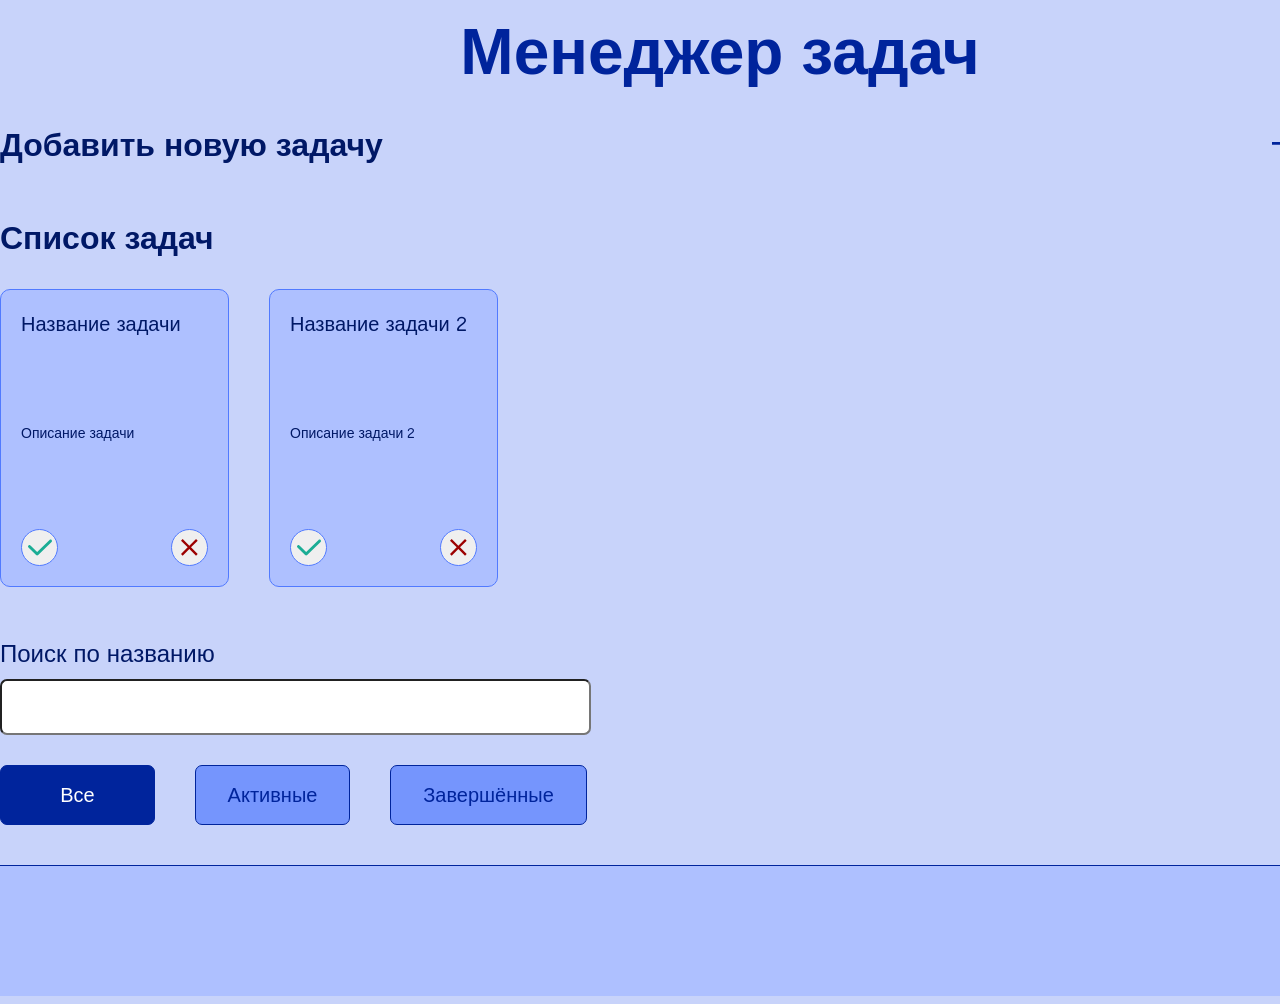
<file: index.html>
<!DOCTYPE html>
<html lang="ru">

<head>
  <meta charset="utf-8">
  <link rel="preconnect" href="https://fonts.googleapis.com">
  <link rel="preconnect" href="https://fonts.gstatic.com" crossorigin>
  <link href="https://fonts.googleapis.com/css2?family=National+Park:wght@200..800&display=swap" rel="stylesheet">
  <link href="css/style.css" rel="stylesheet">
  <title>Менеджер задач</title>
</head>

<body class="page">
  <header>
    <h1>Менеджер задач</h1>
  </header>

  <main>

    <section class="new-task close">
      <div class="new-task-container">
        <h2 class="add-new-task">Добавить новую задачу</h2>
        <button class="new-task-button-close" type="button">
          <svg width="19" height="19" viewBox="0 0 19 19" fill="none" xmlns="http://www.w3.org/2000/svg">
            <path d="M18.6667 10.6667H10.6667V18.6667H8V10.6667H0V8H8V0H10.6667V8H18.6667V10.6667Z" fill="#00249C" />
          </svg>
        </button>
      </div>
    </section>

    <section class="new-task open invisible">
      <div class="new-task-container">
        <h2 class="add-new-task">Добавить новую задачу</h2>
        <button class="new-task-button-open" type="button">
          <svg width="17" height="17" viewBox="0 0 19 19" fill="none" xmlns="http://www.w3.org/2000/svg">
            <path
              d="M1.86667 18.6667L0 16.8L7.46667 9.33333L0 1.86667L1.86667 0L9.33333 7.46667L16.8 0L18.6667 1.86667L11.2 9.33333L18.6667 16.8L16.8 18.6667L9.33333 11.2L1.86667 18.6667Z"
              fill="#9C0000" />
          </svg>
        </button>
      </div>
      <form class="new-task-form">
        <div class="input-container">
          <label for="title">Название задачи</label>
          <input type="text" id="title" name="title">
        </div>

        <div class="input-container">
          <label for="description">Описание задачи</label>
          <input type="text" id="description" name="description">
        </div>

        <button type="button" class="add-new-task-button">Добавить задачу</button>
      </form>
    </section>

    <section class="task-list-container">
      <h2 class="task-list">Список задач</h2>

      <ul class="card-list">
        <li class="card-item">
          <h3 class="card-title">Название задачи</h3>
          <p class="card-description">Описание задачи</p>
          <div class="card-item-buttons">
            <button role="checkbox" class="check-button">
              <svg width="24" height="27" viewBox="0 0 24 16" fill="none" xmlns="http://www.w3.org/2000/svg">
                <path fill-rule="evenodd" clip-rule="evenodd"
                  d="M23.5795 0.412939C23.8488 0.677687 24 1.03656 24 1.41074C24 1.78492 23.8488 2.1438 23.5795 2.40854L10.1589 15.5871C9.88924 15.8515 9.52377 16 9.14272 16C8.76167 16 8.3962 15.8515 8.12659 15.5871L0.457658 8.05648C0.316384 7.92721 0.203071 7.77133 0.12448 7.59813C0.045889 7.42492 0.00363029 7.23795 0.000223784 7.04836C-0.00318272 6.85878 0.0323328 6.67046 0.104653 6.49464C0.176973 6.31882 0.284615 6.15911 0.421158 6.02503C0.557701 5.89095 0.720347 5.78525 0.899393 5.71424C1.07844 5.64322 1.27022 5.60835 1.46329 5.61169C1.65636 5.61504 1.84677 5.65653 2.02315 5.73371C2.19954 5.81088 2.35828 5.92215 2.48992 6.06088L9.14272 12.5937L21.5472 0.412939C21.8168 0.148521 22.1823 0 22.5633 0C22.9444 0 23.3099 0.148521 23.5795 0.412939Z"
                  fill="#1BAD95" />
              </svg>
            </button>
            <button class="delete-button">
              <svg width="17" height="17" viewBox="0 0 19 19" fill="none" xmlns="http://www.w3.org/2000/svg">
                <path
                  d="M1.86667 18.6667L0 16.8L7.46667 9.33333L0 1.86667L1.86667 0L9.33333 7.46667L16.8 0L18.6667 1.86667L11.2 9.33333L18.6667 16.8L16.8 18.6667L9.33333 11.2L1.86667 18.6667Z"
                  fill="#9C0000" />
              </svg>
            </button>
          </div>
        </li>
        <li class="card-item">
          <h3 class="card-title">Название задачи 2</h3>
          <p class="card-description">Описание задачи 2</p>
          <div class="card-item-buttons">
            <button role="checkbox" class="check-button">
              <svg width="24" height="27" viewBox="0 0 24 16" fill="none" xmlns="http://www.w3.org/2000/svg">
                <path fill-rule="evenodd" clip-rule="evenodd"
                  d="M23.5795 0.412939C23.8488 0.677687 24 1.03656 24 1.41074C24 1.78492 23.8488 2.1438 23.5795 2.40854L10.1589 15.5871C9.88924 15.8515 9.52377 16 9.14272 16C8.76167 16 8.3962 15.8515 8.12659 15.5871L0.457658 8.05648C0.316384 7.92721 0.203071 7.77133 0.12448 7.59813C0.045889 7.42492 0.00363029 7.23795 0.000223784 7.04836C-0.00318272 6.85878 0.0323328 6.67046 0.104653 6.49464C0.176973 6.31882 0.284615 6.15911 0.421158 6.02503C0.557701 5.89095 0.720347 5.78525 0.899393 5.71424C1.07844 5.64322 1.27022 5.60835 1.46329 5.61169C1.65636 5.61504 1.84677 5.65653 2.02315 5.73371C2.19954 5.81088 2.35828 5.92215 2.48992 6.06088L9.14272 12.5937L21.5472 0.412939C21.8168 0.148521 22.1823 0 22.5633 0C22.9444 0 23.3099 0.148521 23.5795 0.412939Z"
                  fill="#1BAD95" />
              </svg>
            </button>
            <button class="delete-button">
              <svg width="17" height="17" viewBox="0 0 19 19" fill="none" xmlns="http://www.w3.org/2000/svg">
                <path
                  d="M1.86667 18.6667L0 16.8L7.46667 9.33333L0 1.86667L1.86667 0L9.33333 7.46667L16.8 0L18.6667 1.86667L11.2 9.33333L18.6667 16.8L16.8 18.6667L9.33333 11.2L1.86667 18.6667Z"
                  fill="#9C0000" />
              </svg>
            </button>
          </div>
        </li>
      </ul>
    </section>

    <section class="filter-container">
      <div class="input-container">
        <label for="search">Поиск по названию</label>
        <input type="text" id="search" name="search">
      </div>

      <div class="buttons-container">
        <button type="button" id="all" class="filter-button selected">Все</button>
        <button type="button" id="active" class="filter-button">Активные</button>
        <button type="button" id="completed" class="filter-button">Завершённые</button>
      </div>
    </section>

  </main>

  <footer>
    <div class="footer"></div>
  </footer>

  <script src="script.js"></script>
</body>

</html>
</file>
<file: css/style.css>
body {
    width: 1440px;
    margin-left: auto;
    margin-right: auto;
    font-family: 'National Park', sans-serif;
    background-color: #C8D3FA;
    font-weight: 500;
}

h1 {
    margin: 0;
    margin-bottom: 30px;
    width: max-content;
    margin-left: auto;
    margin-right: auto;
    color: #00249C;
    font-size: 64px;
    font-weight: bold;
}

.new-task {
    width: 1303px;
    height: auto;
    margin-bottom: 50px;
}

.new-task-container {
    display: flex;
    justify-content: space-between;
    margin-bottom: 30px;
}

h2 {
    margin: 0;
    font-size: 32px;
    font-weight: 600;
    color: #001866;
}

.new-task-button-close,
.new-task-button-open {
    background-color: transparent;
    border: none;
    cursor: pointer;
    width: 43px;
}

.new-task-button-close:hover svg,
.new-task-button-open:hover svg {
    opacity: 70%;
}

.new-task-button-close:active svg,
.new-task-button-open:active svg {
    opacity: 30%;
}

.invisible {
    display: none;
}

.input-container {
    display: flex;
    flex-direction: column;
    margin-bottom: 30px;
}

.input-container label {
    margin: 0;
    margin-bottom: 10px;
    font-size: 24px;
    color: #001866;
}

.input-container input {
    width: 1303px;
    height: 50px;
    border-radius: 7px;
}

.input-container #description {
    height: 70px;
}

.add-new-task-button {
    width: 230px;
    height: 60px;
    border-radius: 7px;
    background-color: #517AFF;
    color: #001866;
    border-width: 1px;
    font-size: 20px;
    cursor: pointer;
}

.add-new-task-button:hover {
    background-color: #2C5DFE;
}

.add-new-task-button:active {
    background-color: #7595FD;
}

.task-list-container {
    margin-bottom: 50px;
}

.task-list {
    margin-bottom: 30px;
}

.card-list {
    width: 1303px;
    height: auto;
    display: flex;
    flex-wrap: wrap;
    gap: 40px;
    margin: 0;
    padding: 0;
}

.card-item {
    width: 187px;
    height: 256px;
    background-color: #AEC0FF;
    border: 1px solid #517AFF;
    border-radius: 10px;
    list-style: none;
    padding: 20px;
    display: flex;
    flex-direction: column;
    justify-content: space-between;
}

.card-item:hover {
    transform: translateY(-10px);
}

.card-item.done {
    background-color: #D0E9F9;
}

h3,
.empty-text {
    max-width: 187px;
    margin: 0;
    color: #001866;
    font-size: 20px;
    font-weight: 400;
    margin-bottom: 10px;
}

.card-description {
    margin: 0;
    margin-bottom: 10px;
    max-width: 187px;
    max-height: 173px;
    font-size: 14px;
    font-weight: 400;
    color: #001866;
    overflow: auto;
}

.card-item-buttons {
    display: flex;
    justify-content: space-between;
}

.check-button,
.delete-button {
    display: flex;
    justify-content: center;
    align-items: center;
}

.check-button:hover {
    background-color: #1BAD95;
    opacity: 70%;
}

.check-button:active {
    background-color: #1BAD95;
    opacity: 30%;
}

.check-button.checked {
    background-color: #1BAD95;
}

.delete-button:hover {
    background-color: #9C0000;
}

.delete-button:active {
    background-color: #9C0000;
    opacity: 30%;
}

.check-button:hover svg path,
.check-button:active svg path,
.check-button.checked svg path,
.delete-button:hover svg path,
.delete-button:active svg path {
    fill: #FFF;
}

.card-item-buttons button {
    width: 37px;
    height: 37px;
    border-radius: 50%;
    border: 1px solid #517AFF;
    padding: 0;
}

.filter-container {
    width: 587px;
    margin-bottom: 40px;
}

.input-container #search {
    width: 583px;
}

.buttons-container {
    display: flex;
    gap: 40px;
}

.filter-button {
    width: 155px;
    height: 60px;
    background-color: #7595FD;
    color: #00249C;
    font-size: 20px;
    border: 1px solid #00249C;
    border-radius: 7px;
}

.filter-button:hover {
    opacity: 70%;
}

.filter-button:active {
    opacity: 30%;
}

#completed {
    width: 197px;
}

.selected {
    background-color: #00249C;
    color: #FFF;
}

.footer {
    width: 100%;
    height: 130px;
    background-color: #AEC0FF;
    border-top: 1px solid #00249C;
}
</file>
